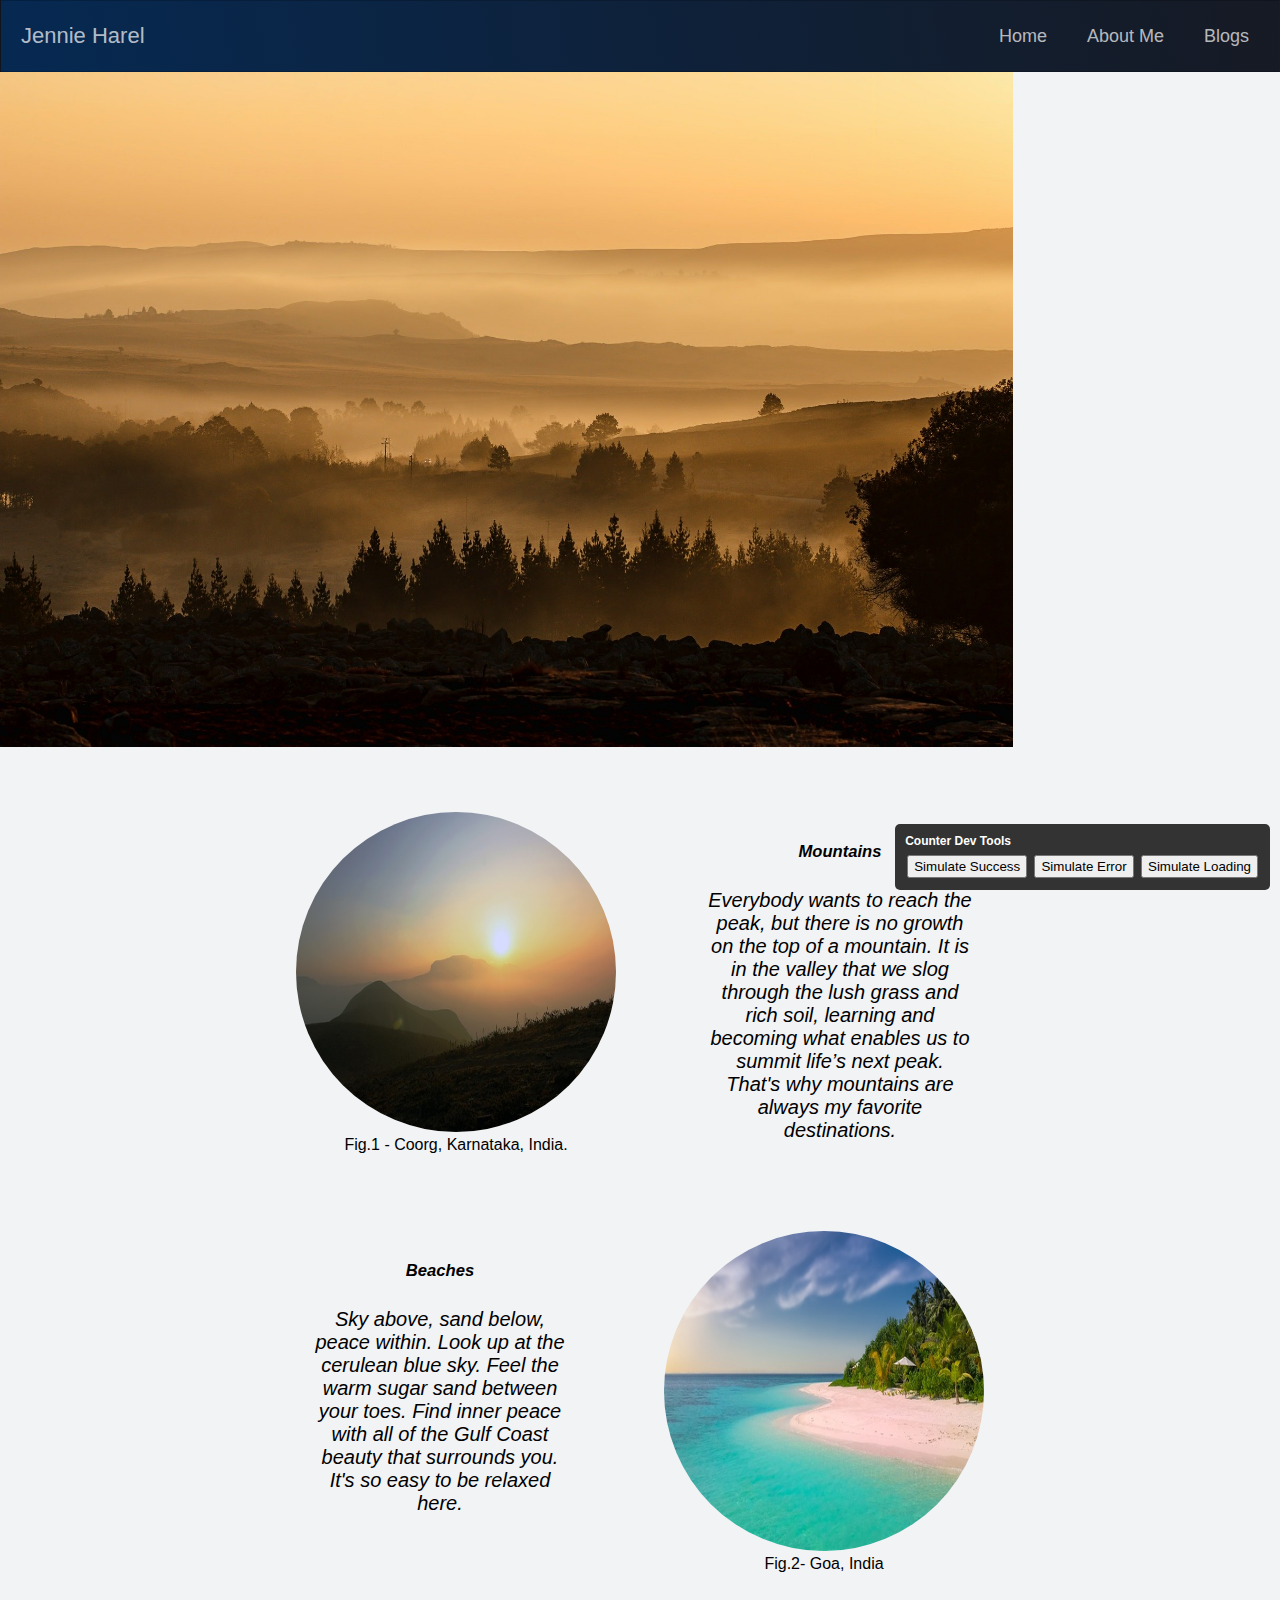
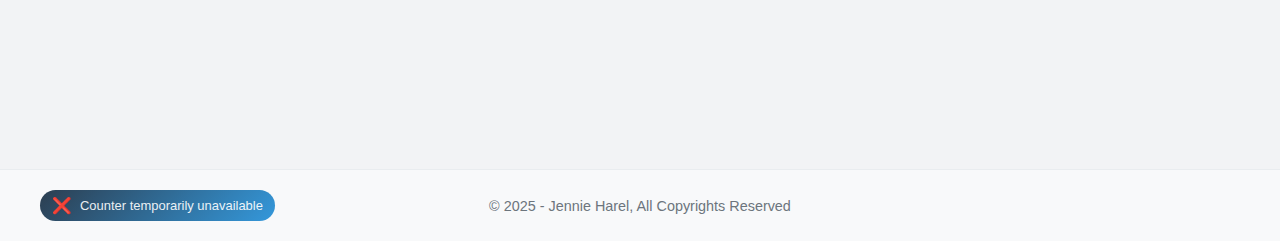
<file: index.html>
<!DOCTYPE html>
<html lang="en">
<head>
    <meta charset="utf-8">
    <meta name="viewport" content="width=device-width, initial-scale=1.0">

    <title>Travel Blog</title>
    <meta name="description" content="A blog website about travelling">
    <meta name="author" content="Jennie Harel">

    <link rel="stylesheet" href="css/styles.css">
    <link rel="stylesheet" href="https://use.fontawesome.com/releases/v5.0.8/css/all.css" integrity="sha384-3AB7yXWz4OeoZcPbieVW64vVXEwADiYyAEhwilzWsLw+9FgqpyjjStpPnpBO8o8S" crossorigin="anonymous">

</head>
<body>

    <nav class="navbar">
        <span class="navbar-toggle" id="js-navbar-toggle">
            <i class="fas fa-bars"></i>
        </span>
        <a href="#" class="logo">Jennie Harel</a>
        <ul class="main-nav" id="js-menu">
            <li>
                <a href="#" class="nav-links">Home</a>
            </li>
            <li>
                <a href="pages/AboutUsComponent.html" class="nav-links">About Me</a>
            </li>
            <li>
                <a href="pages/BlogsComponent.html" class="nav-links">Blogs</a>
            </li>
        </ul>
    </nav>

    <div class="container">
        <div>
            <img src="images/cover.jpg" class="cover"/>
        </div>

        <!-- Destination 1 -->
        <div class="destinations-container">
            <div>
                <figure>
                    <img src="images/mountains.jpg" class="destinations" alt="Destinations"/>
                    <figcaption>Fig.1 - Coorg, Karnataka, India.</figcaption>
                </figure>
            </div>
            <div class="caption">
                <h5>Mountains</h5>
                <p>Everybody wants to reach the peak, but there is no growth on the top of a mountain. It is in the valley that we slog through the lush grass and rich soil, learning and becoming what enables us to summit life’s next peak. That's why mountains are always my favorite destinations.</p>
            </div>
        </div>

        <!-- Destination 2 -->
        <div class="destinations-container">
            <div class="caption">
                <h5>Beaches</h5>
                <p>Sky above, sand below, peace within. Look up at the cerulean blue sky. Feel the warm sugar sand between your toes. Find inner peace with all of the Gulf Coast beauty that surrounds you. It's so easy to be relaxed here.</p>
            </div>
            <div>
                <figure>
                    <img src="images/beaches.jpg" class="destinations" alt="Destinations"/>
                    <figcaption>Fig.2- Goa, India</figcaption>
                </figure>
            </div>
        </div>
    </div>

    <div class="clear-div"></div>

    <footer class="footer">
        <div class="footer-container">
            <div id="visitor-counter" class="visitor-counter-wrapper">
                <div class="counter-container">
                    <span class="counter-icon">⏳</span>
                    <span class="counter-text">Loading visitor count...</span>
                </div>
            </div>
            <p class="footer-content">© 2025 - Jennie Harel, All Copyrights Reserved</p>
        </div>
    </footer>

    <script src="https://ajax.googleapis.com/ajax/libs/jquery/3.4.1/jquery.min.js"></script>
    <script src="js/app.js"></script>
    <script src="js/script.js"></script>  <!-- Updated path -->

</body>
</html>
</file>
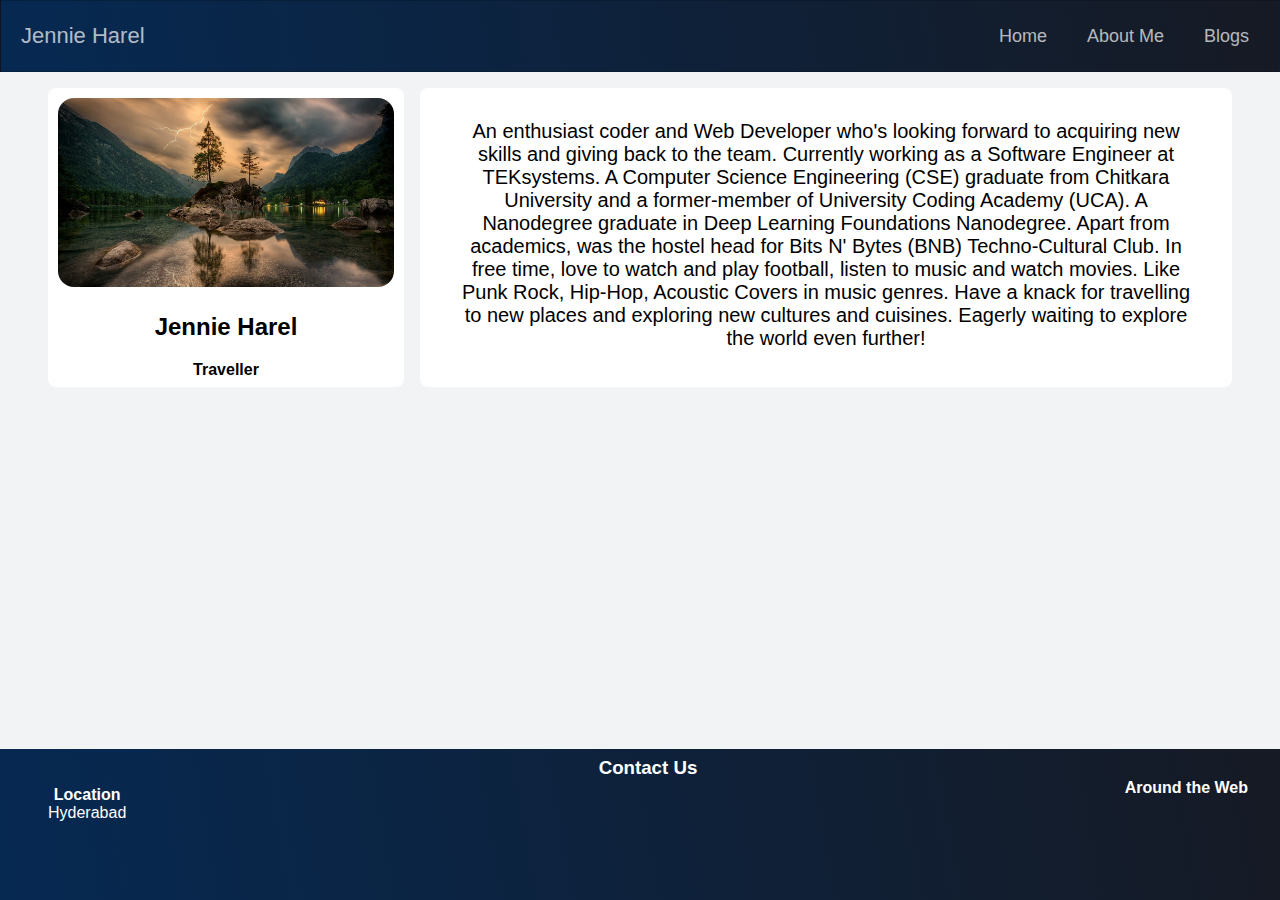
<file: pages/AboutUsComponent.html>
<!DOCTYPE html>
<html lang="en">
<head>
    <meta charset="utf-8">
    <meta content="width=device-width, initial-scale=1" name="viewport" />

    <title>Travel Blog</title>
    <meta name="description" content="A blog website about travelling">
    <meta name="author" content="Jennie Harel">

    <link rel="stylesheet" href="../css/styles.css">
    <link rel="stylesheet" href="https://use.fontawesome.com/releases/v5.0.8/css/all.css" integrity="sha384-3AB7yXWz4OeoZcPbieVW64vVXEwADiYyAEhwilzWsLw+9FgqpyjjStpPnpBO8o8S" crossorigin="anonymous">

</head>
<body>

    <nav class="navbar">
        <span class="navbar-toggle" id="js-navbar-toggle">
            <i class="fas fa-bars"></i>
        </span>
        <a href="#" class="logo">Jennie Harel</a>
        <ul class="main-nav" id="js-menu">
            <li>
                <a href="../index.html" class="nav-links">Home</a>
            </li>
            <li>
                <a href="#" class="nav-links">About Me</a>
            </li>
            <li>
                <a href="./BlogsComponent.html" class="nav-links">Blogs</a>
            </li>
        </ul>
    </nav>

    <main class="grid-container">
        <section class="grid-item profile">
            <img src="../images/profile_pic.jpg" class="dp" />
            <h2>Jennie Harel</h2>
            <h4>Traveller</h4>
        </section>
        <section class="grid-item summary">
            <p class="summary-text">
                An enthusiast coder and Web Developer who's looking forward to acquiring new skills and giving back to the team. Currently working as a Software Engineer at TEKsystems. A Computer Science Engineering (CSE) graduate from Chitkara University and a former-member of University Coding Academy (UCA). A Nanodegree graduate in Deep Learning Foundations Nanodegree. Apart from academics, was the hostel head for Bits N' Bytes (BNB) Techno-Cultural Club. In free time, love to watch and play football, listen to music and watch movies. Like Punk Rock, Hip-Hop, Acoustic Covers in music genres. Have a knack for travelling to new places and exploring new cultures and cuisines. Eagerly waiting to explore the world even further!
            </p>
        </section>
    </main>

    <div class="clear-div"></div>

    <footer class="aboutus-footer">
        <h3>Contact Us</h3>
        <div class="footer-container">
            <div class="flex-column">
                <h4>Location</h4>
                <p>Hyderabad</p>
            </div>
            <div class="flex-column">
                <h4>Around the Web</h4>
                <ul class="social-links-container">
                    <li>
                        <a href="https://twitter.com/madhur-taneja" target="_blank">
                            <span class="fa-stack fa-lg">
                                <i class="fa fa-circle fa-stack-2x"></i>
                                <i class="fab fa-twitter fa-stack-1x fa-inverse"></i>
                            </span>
                        </a>
                    </li>
                    <li>
                        <a href="https://www.linkedin.com/in/madhur-taneja" target="_blank">
                            <span class="fa-stack fa-lg">
                                <i class="fa fa-circle fa-stack-2x"></i>
                                <i class="fab fa-linkedin fa-stack-1x fa-inverse"></i>
                            </span>
                        </a>
                    </li>
                    <li>
                        <a href="https://github.com/madhur-taneja" target="_blank">
                            <span class="fa-stack fa-lg">
                                <i class="fa fa-circle fa-stack-2x"></i>
                                <i class="fab fa-github fa-stack-1x fa-inverse"></i>
                            </span>
                        </a>
                    </li>
                </ul>
            </div>
        </div>
    </footer>

<script src="../js/app.js"></script>
</body>
</html>
</file>
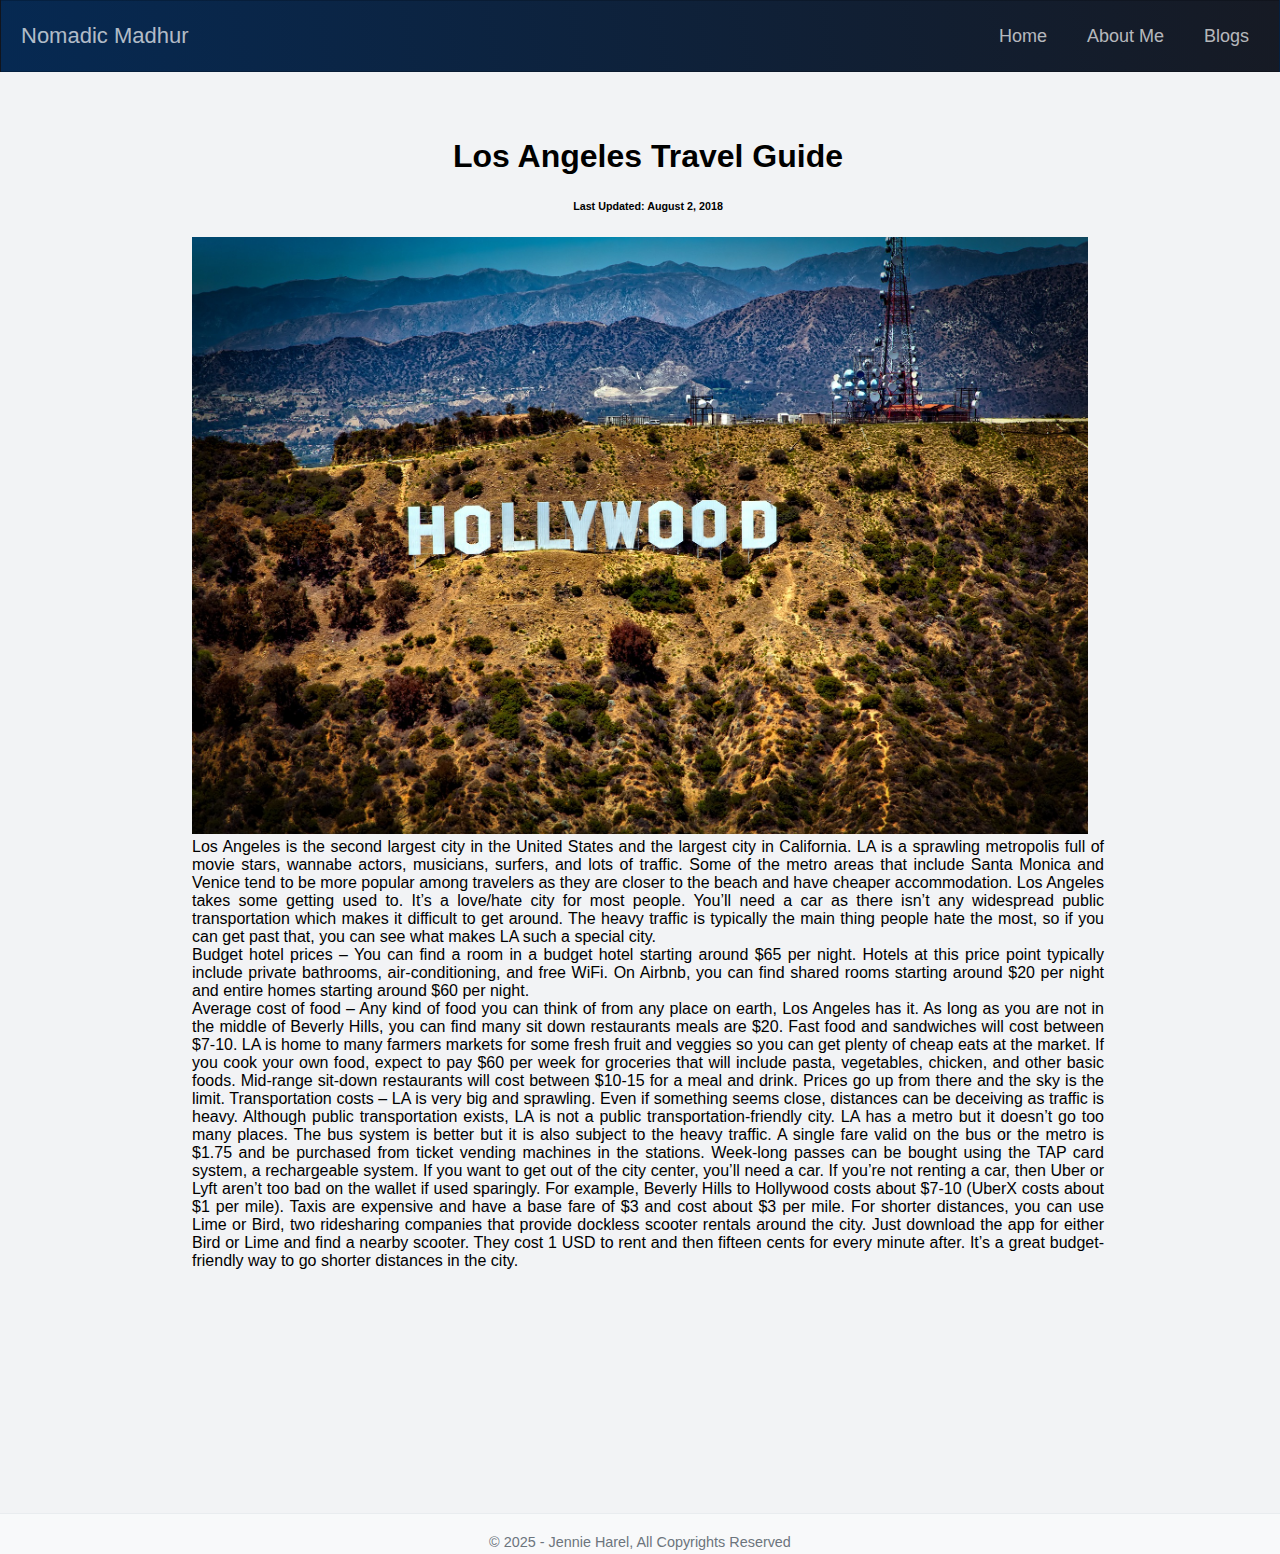
<file: pages/BlogPostComponent.html>
<!DOCTYPE html>
<html lang="en">
<head>
    <meta charset="utf-8">
    <meta content="width=device-width, initial-scale=1" name="viewport" />

    <title>California</title>
    <meta name="description" content="A blog website about travelling">
    <meta name="author" content="Jennie Harel">

    <link rel="stylesheet" href="../css/styles.css">
    <link rel="stylesheet" href="https://use.fontawesome.com/releases/v5.0.8/css/all.css" integrity="sha384-3AB7yXWz4OeoZcPbieVW64vVXEwADiYyAEhwilzWsLw+9FgqpyjjStpPnpBO8o8S" crossorigin="anonymous">

</head>
<body>

<nav class="navbar">
        <span class="navbar-toggle" id="js-navbar-toggle">
            <i class="fas fa-bars"></i>
        </span>
    <a href="#" class="logo">Nomadic Madhur</a>
    <ul class="main-nav" id="js-menu">
        <li>
            <a href="../index.html" class="nav-links">Home</a>
        </li>
        <li>
            <a href="#" class="nav-links">About Me</a>
        </li>
        <li>
            <a href="./BlogsComponent.html" class="nav-links">Blogs</a>
        </li>
    </ul>
</nav>

<main class="container">
    <div class="custom-container">
        <h1>Los Angeles Travel Guide</h1>
        <h6>Last Updated: August 2, 2018</h6>
        <img src="../images/blog-post-1-cover.jpg" class="blog-page-cover">
        <span class="blog-content">
            <p>Los Angeles is the second largest city in the United States and the largest city in California. LA is a sprawling metropolis full of movie stars, wannabe actors, musicians, surfers, and lots of traffic. Some of the metro areas that include Santa Monica and Venice tend to be more popular among travelers as they are closer to the beach and have cheaper accommodation. Los Angeles takes some getting used to. It’s a love/hate city for most people. You’ll need a car as there isn’t any widespread public transportation which makes it difficult to get around. The heavy traffic is typically the main thing people hate the most, so if you can get past that, you can see what makes LA such a special city.</p>
            <p>Budget hotel prices – You can find a room in a budget hotel starting around $65 per night. Hotels at this price point typically include private bathrooms, air-conditioning, and free WiFi. On Airbnb, you can find shared rooms starting around $20 per night and entire homes starting around $60 per night.</p>
            <p>Average cost of food – Any kind of food you can think of from any place on earth, Los Angeles has it. As long as you are not in the middle of Beverly Hills, you can find many sit down restaurants meals are $20. Fast food and sandwiches will cost between $7-10. LA is home to many farmers markets for some fresh fruit and veggies so you can get plenty of cheap eats at the market. If you cook your own food, expect to pay $60 per week for groceries that will include pasta, vegetables, chicken, and other basic foods. Mid-range sit-down restaurants will cost between $10-15 for a meal and drink. Prices go up from there and the sky is the limit.

Transportation costs – LA is very big and sprawling. Even if something seems close, distances can be deceiving as traffic is heavy. Although public transportation exists, LA is not a public transportation-friendly city. LA has a metro but it doesn’t go too many places. The bus system is better but it is also subject to the heavy traffic. A single fare valid on the bus or the metro is $1.75 and be purchased from ticket vending machines in the stations. Week-long passes can be bought using the TAP card system, a rechargeable system. If you want to get out of the city center, you’ll need a car. If you’re not renting a car, then Uber or Lyft aren’t too bad on the wallet if used sparingly. For example, Beverly Hills to Hollywood costs about $7-10 (UberX costs about $1 per mile). Taxis are expensive and have a base fare of $3 and cost about $3 per mile. For shorter distances, you can use Lime or Bird, two ridesharing companies that provide dockless scooter rentals around the city. Just download the app for either Bird or Lime and find a nearby scooter. They cost 1 USD to rent and then fifteen cents for every minute after. It’s a great budget-friendly way to go shorter distances in the city.
            </p>
        </span>
    </div>
</main>

<div class="clear-div"></div>

<footer class="footer">
    <p class="footer-content">© 2025 - Jennie Harel, All Copyrights Reserved</p>
</footer>

<script src="../js/app.js"></script>
</body>
</html>
</file>
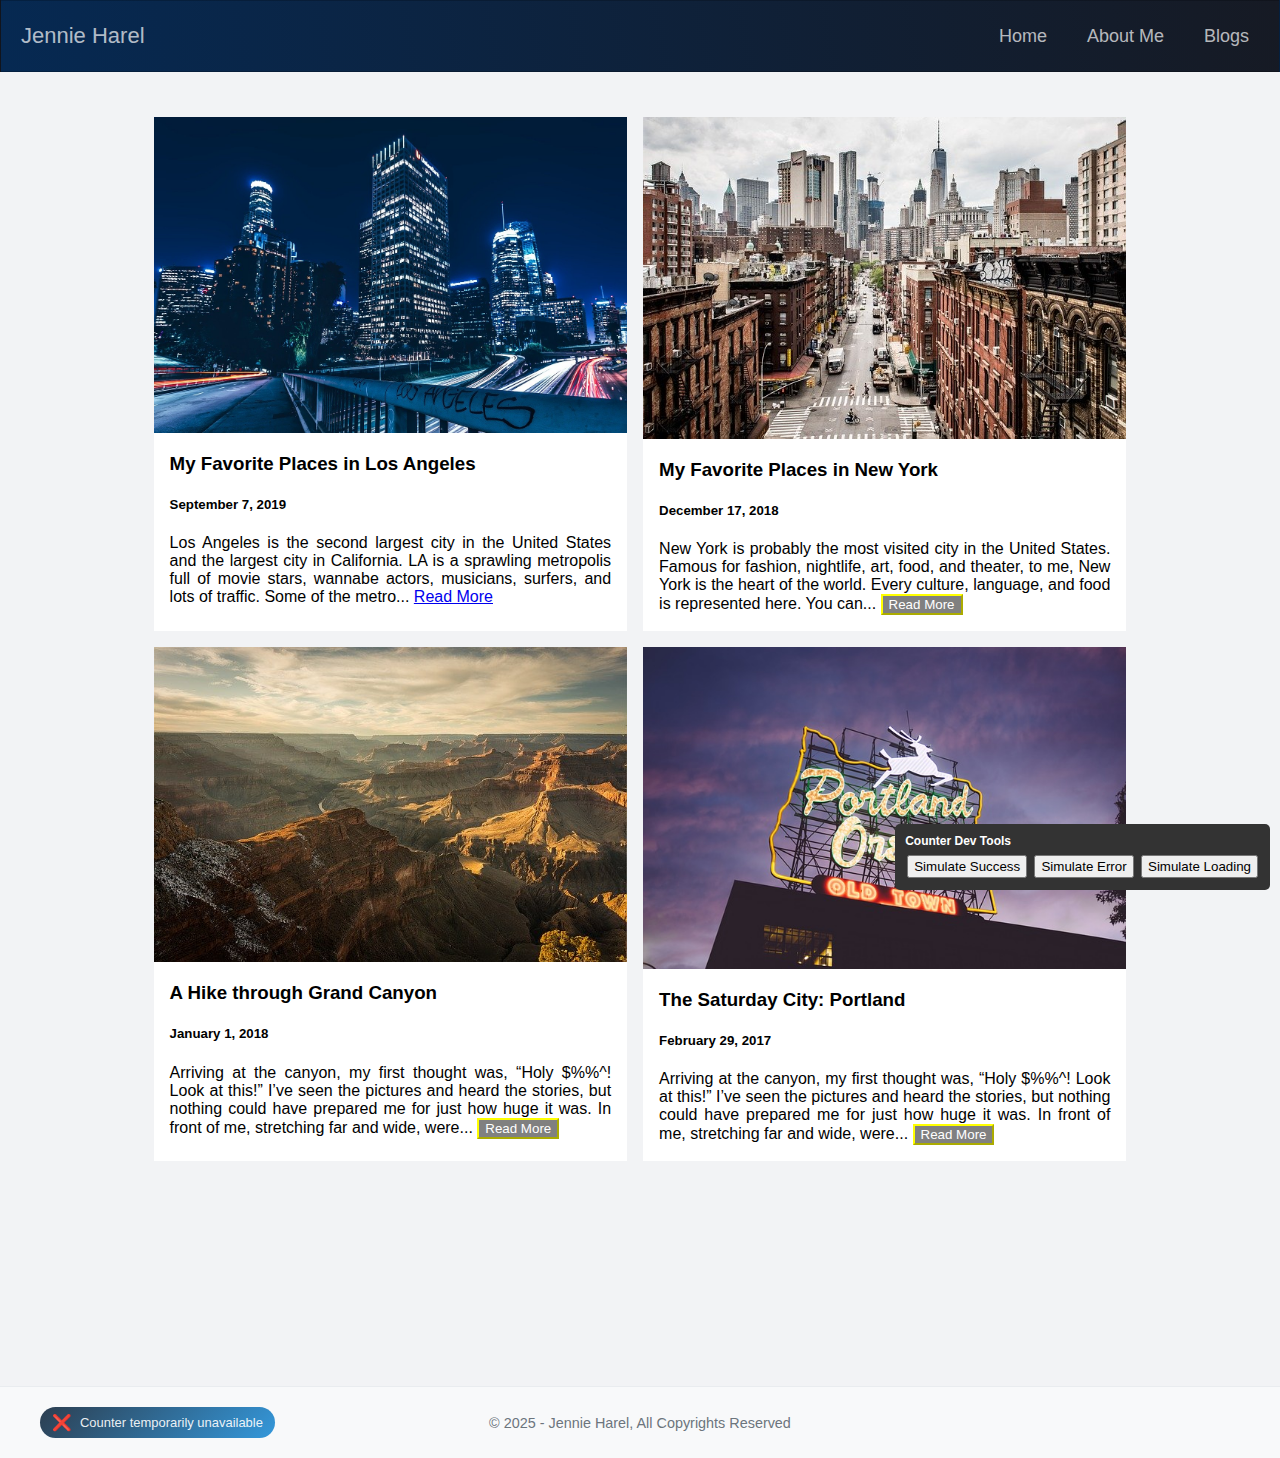
<file: pages/BlogsComponent.html>
<!DOCTYPE html>
<html lang="en">
<head>
    <meta charset="utf-8">
    <meta content="width=device-width, initial-scale=1" name="viewport" />

    <title>Blog Posts</title>
    <meta name="description" content="A blog website about travelling">
    <meta name="author" content="Jennie Harel">

    <link rel="stylesheet" href="../css/styles.css">
    <link rel="stylesheet" href="https://use.fontawesome.com/releases/v5.0.8/css/all.css" integrity="sha384-3AB7yXWz4OeoZcPbieVW64vVXEwADiYyAEhwilzWsLw+9FgqpyjjStpPnpBO8o8S" crossorigin="anonymous">

</head>
<body>

<nav class="navbar">
        <span class="navbar-toggle" id="js-navbar-toggle">
            <i class="fas fa-bars"></i>
        </span>
    <a href="#" class="logo">Jennie Harel</a>
    <ul class="main-nav" id="js-menu">
        <li>
            <a href="../index.html" class="nav-links">Home</a>
        </li>
        <li>
            <a href="./AboutUsComponent.html" class="nav-links">About Me</a>
        </li>
        <li>
            <a href="#" class="nav-links">Blogs</a>
        </li>
    </ul>
</nav>

<main class="blog-grid-container">
    <section class="blog-post">
        <img src="../images/blog-post-1.jpg" class="blog-cover-img"/>
        <div class="blog-content">
            <h3>My Favorite Places in Los Angeles</h3>
            <h5>September 7, 2019</h5>
            <p class="blog-content-description">Los Angeles is the second largest city in the United States and the largest city in California. LA is a sprawling metropolis full of movie stars, wannabe actors, musicians, surfers, and lots of traffic. Some of the metro... <a href="./BlogPostComponent.html">Read More</a></p>
        </div>
    </section>
    <section class="blog-post">
        <img src="../images/blog-post-2.jpg" class="blog-cover-img"/>
        <div class="blog-content">
            <h3>My Favorite Places in New York</h3>
            <h5>December 17, 2018</h5>
            <p class="blog-content-description">New York is probably the most visited city in the United States. Famous for fashion, nightlife, art, food, and theater, to me, New York is the heart of the world. Every culture, language, and food is represented here. You can... <button class="custom-button">Read More</button></p>
        </div>
    </section>
    <section class="blog-post">
        <img src="../images/blog-post-3.jpg" class="blog-cover-img"/>
        <div class="blog-content">
            <h3>A Hike through Grand Canyon</h3>
            <h5>January 1, 2018</h5>
            <p class="blog-content-description">Arriving at the canyon, my first thought was, “Holy $%%^! Look at this!” I’ve seen the pictures and heard the stories, but nothing could have prepared me for just how huge it was. In front of me, stretching far and wide, were... <button class="custom-button">Read More</button></p>
        </div>
    </section>
    <section class="blog-post">
        <img src="../images/blog-post-4.jpg" class="blog-cover-img"/>
        <div class="blog-content">
            <h3>The Saturday City: Portland</h3>
            <h5>February 29, 2017</h5>
            <p class="blog-content-description">Arriving at the canyon, my first thought was, “Holy $%%^! Look at this!” I’ve seen the pictures and heard the stories, but nothing could have prepared me for just how huge it was. In front of me, stretching far and wide, were... <button class="custom-button">Read More</button></p>
        </div>
    </section>
</main>

<div class="clear-div"></div>

    <footer class="footer">
        <div class="footer-container">
            <div id="visitor-counter" class="visitor-counter-wrapper">
                <div class="counter-container">
                    <span class="counter-icon">⏳</span>
                    <span class="counter-text">Loading visitor count...</span>
                </div>
            </div>
            <p class="footer-content">© 2025 - Jennie Harel, All Copyrights Reserved</p>
        </div>
    </footer>

<script src="../js/app.js"></script>
<script src="../js/script.js"></script>  <!-- Updated path -->
</body>
</html>
</file>
<file: css/styles.css>
@import "navbar.css";
@import "aboutus.css";
@import "blogs.css";
@import "footer.css";
@import "blogpost.css";

.container {
    display: flex;
    flex-flow: row wrap;
    justify-content: flex-start;
}

.cover {
    width: 100%;
    max-height: 75vh;
}

.destinations-container {
    margin: 5vh 20vw 0 20vw;
    display: flex;
    flex-flow: row;
    justify-content: flex-start;
    text-align: center;
}

.destinations {
    width: 25vw;
    height: 25vw;
    border-radius: 50%;
}

.caption {
    text-align: center;
    margin: 2vh 4vw 2vh 4vw;
    font-size: 1.25rem;
    display: flex;
    flex-flow: column;
    font-style: italic;
}

/*Extra small devices*/
@media screen and (min-width: 200px) and (max-width: 499px) {
    .destinations-container {
        justify-content: center;
        flex-wrap: wrap;
    }
 }

/*Small devices and Tablets*/
@media screen and (min-width: 500px) and (max-width: 767.98px) {
    .destinations-container {
        margin: 5vh 10vw 0 10vw;
    }
 }

@keyframes bounce {
    0%, 20%, 60%, 100% {
        transform: translateY(0);
    }
    40% {
        transform: translateY(-5px);
    }
    80% {
        transform: translateY(-2px);
    }
}

/* Responsive design */
@media (max-width: 768px) {
    .counter-container {
        padding: 6px 12px;
        font-size: 0.9em;
    }
    
    .counter-number {
        font-size: 1.1em;
    }
}
</file>
